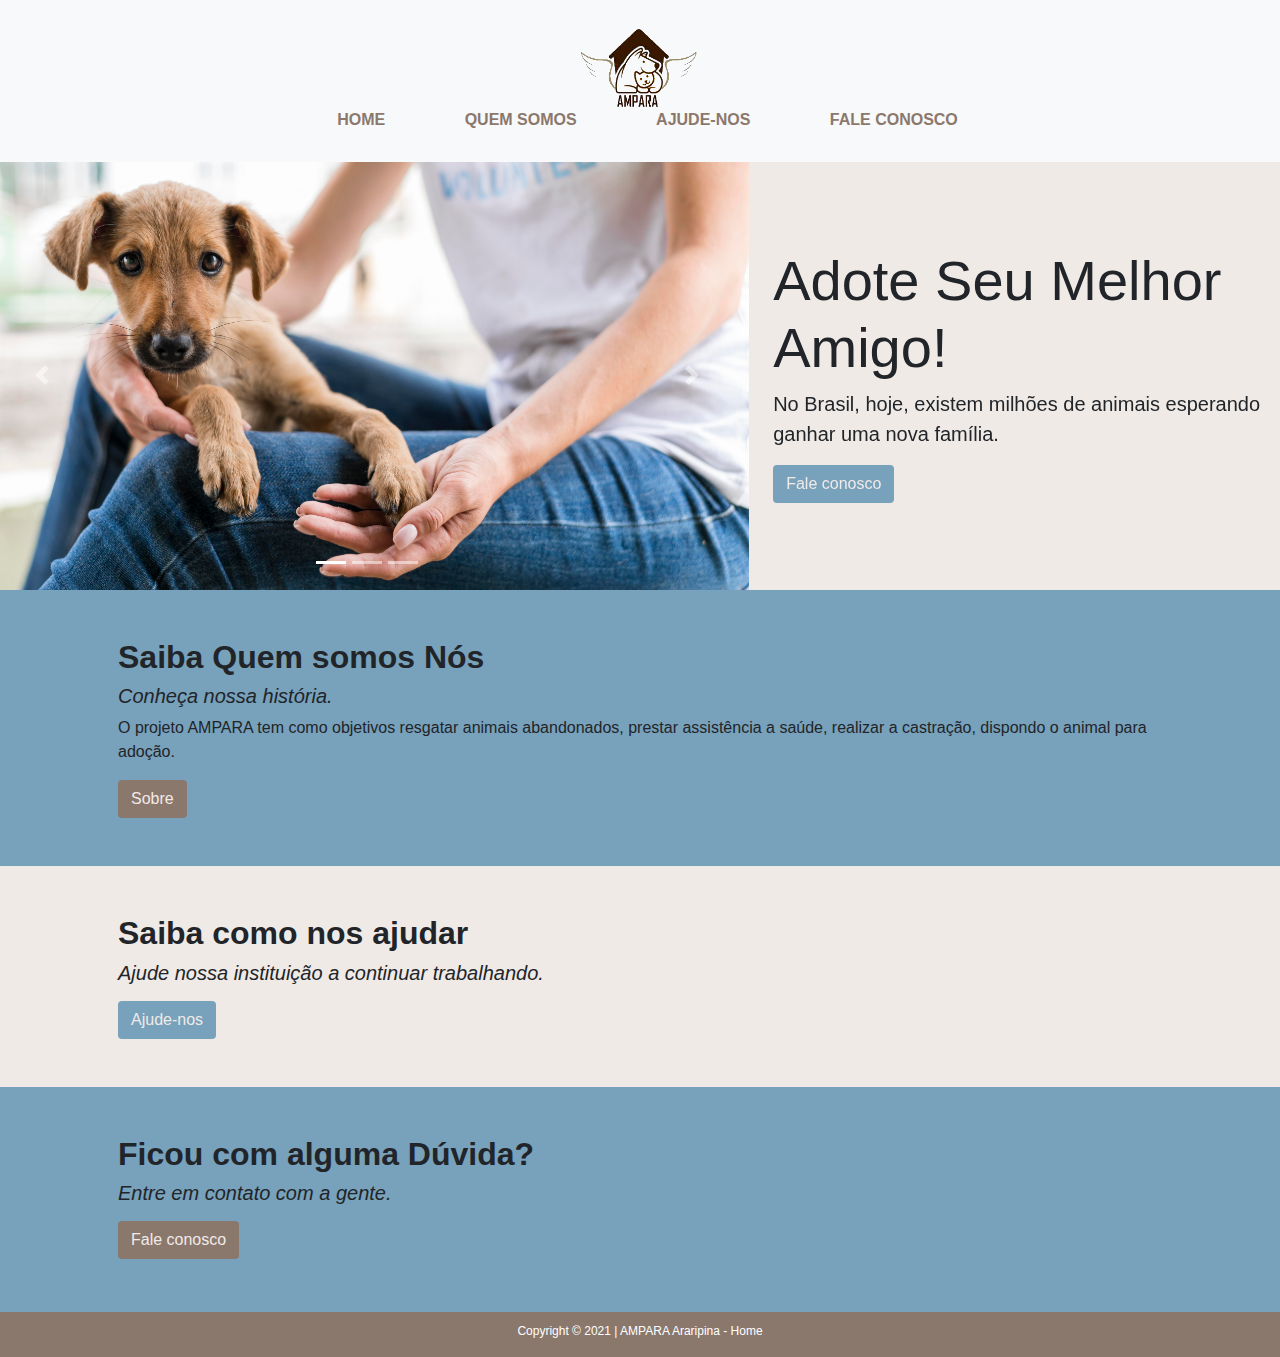
<file: index.html>
<!DOCTYPE html>
<html lang="pt-br">

<head>
  <meta charset="UTF-8">
  <meta name="viewport" content="width=device-width, initial-scale=1, shrink-to-fit=no">
  <link rel="stylesheet" href="css/bootstrap.css">
  <link rel="stylesheet" href="css/style.css">
  <link rel="shortcut icon" href="./img/pet-animal-pets-paw-dog-cat-paws_108559.ico">
  <title>AMPARA Araripina - Home</title>
</head>

<body>

  <nav class="navbar navbar-expand-lg bg-light fixed-top">
    <div class="fit-page">
      <div class="menu">
        <a href="#"><img src="./img/ampara2.png" width="120" height="80" alt="ampara"></a>
        <ul>
          <li> <a href="index.html">home</a> </li>
          <li> <a href="sobre.html">quem somos</a> </li>
          <li> <a href="ajude.html">ajude-nos </a> </li>
          <li> <a href="contato.html"> fale conosco </a></li>
        </ul>
      </div>
    </div>
  </nav>

  <div class="row conteudo">
    <div class="col-lg-7">

      <div class="row ">

        <div id="carouselExampleIndicators" class="carousel slide" data-ride="carousel">
          <ol class="carousel-indicators">
            <li data-target="#carouselExampleIndicators" data-slide-to="0" class="active"></li>
            <li data-target="#carouselExampleIndicators" data-slide-to="1"></li>
            <li data-target="#carouselExampleIndicators" data-slide-to="2"></li>
          </ol>
          <div class="carousel-inner">
            <div class="carousel-item active">
              <img class="d-block w-100" src="img/slide1.jpg" alt="First slide">
            </div>
            <div class="carousel-item">
              <img class="d-block w-100" src="img/slide2.jpg" alt="Second slide">
            </div>
            <div class="carousel-item">
              <img class="d-block w-100" src="img/slide3.jpg" alt="Third slide">
            </div>
          </div>
          <a class="carousel-control-prev" href="#carouselExampleIndicators" role="button" data-slide="prev">
            <span class="carousel-control-prev-icon" aria-hidden="true"></span>
            <span class="sr-only">Previous</span>
          </a>
          <a class="carousel-control-next" href="#carouselExampleIndicators" role="button" data-slide="next">
            <span class="carousel-control-next-icon" aria-hidden="true"></span>
            <span class="sr-only">Next</span>
          </a>
        </div>
      </div>
    </div>
    <div class="col-lg-5 p-4 align-self-center">
      <h1 class="display-4">Adote Seu Melhor Amigo!</h1>
      <p class="lead">No Brasil, hoje, existem milhões de animais esperando ganhar uma nova família.</p>
      <a class="btn btn-color-secundary" href="contato.html" role="button">Fale conosco</a>
    </div>
  </div>


  <div class="row bg-theme-primary">
    <div class="container p-5">
      <h2 class=" text-theme-destaque">Saiba Quem somos Nós</h2>
      <h5 class=""><i>Conheça nossa história.</i></h5>
      <p>O projeto AMPARA tem como objetivos resgatar animais abandonados, prestar assistência a saúde, realizar a castração, dispondo o animal para adoção.</p>
      <a class="btn btn-color-primary" href="sobre.html" role="button">Sobre</a>
    </div>
  </div>

  <div class="row">
    <div class="container p-5">
      <h2 class=" text-theme-destaque">Saiba como nos ajudar</h2>
      <h5 class=""><i>Ajude nossa instituição a continuar trabalhando.</i></h5>
      <p></p>
      <a class="btn btn-color-secundary" href="ajude.html" role="button">Ajude-nos</a>
    </div>
  </div>

  <div class="row bg-theme-primary">
    <div class="container p-5">
      <h2 class=" text-theme-destaque">Ficou com alguma Dúvida?</h2>
      <h5 class=""><i>Entre em contato com a gente.</i></h5>
      <p></p>
      <a class="btn btn-color-primary" href="contato.html" role="button">Fale conosco</a>
    </div>
  </div>

  <footer>
    <p>Copyright &copy; 2021 | AMPARA Araripina - <a href="#">Home</a></p>
  </footer>

  <script type="text/javascript" src="js/jquery-3.4.1.slim.min.js"></script>
  <script type="text/javascript" src="js/popper.min.js"></script>
  <script type="text/javascript" src="js/bootstrap.js"></script>
  <script type="text/javascript" src="js/app.js"></script>

</body>

</html>
</file>
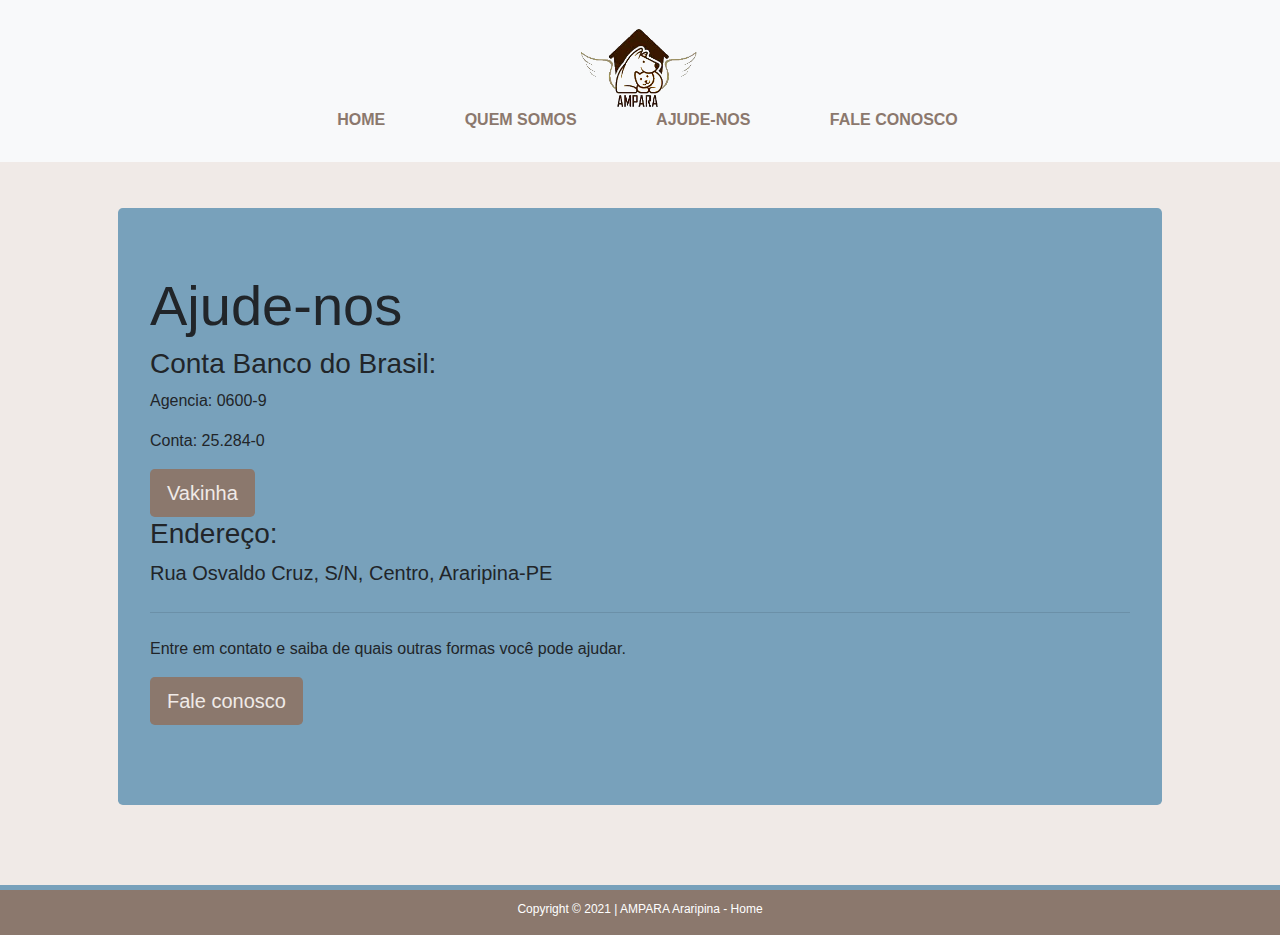
<file: ajude.html>
<!DOCTYPE html>
<html lang="pt-br">

<head>
  <meta charset="UTF-8">
  <meta name="viewport" content="width=device-width, initial-scale=1, shrink-to-fit=no">
  <link rel="stylesheet" href="css/bootstrap.css">
  <link rel="stylesheet" href="css/style.css">
  <link rel="shortcut icon" href="./img/pet-animal-pets-paw-dog-cat-paws_108559.ico">
  <title>AMPARA Araripina - Home</title>
</head>

<body>

  <nav class="navbar navbar-expand-lg bg-light fixed-top">
    <div class="fit-page">
      <div class="menu">
        <a href="#"><img src="./img/ampara2.png" width="120" height="80" alt="ampara"></a>
        <ul>
          <li> <a href="index.html">home</a> </li>
          <li> <a href="sobre.html">quem somos</a> </li>
          <li> <a href="ajude.html">ajude-nos </a> </li>
          <li> <a href="contato.html"> fale conosco </a></li>
        </ul>
      </div>
    </div>
  </nav>

  <div class="conteudo">
    <div class="container p-5">
      <div class="jumbotron bg-theme-primary">
        <h1 class="display-4">Ajude-nos</h1>
        <h3 >Conta Banco do Brasil:</h3>
        <p>Agencia: 0600-9</p>
        <p>Conta: 25.284-0</p>
        <a class="btn btn-color-primary btn-lg" target="_blank" href="https://www.vakinha.com.br/vaquinha/compra-de-racao-ampara-araripina" role="button">Vakinha</a>
        <h3>Endereço:</h3>
        <p class="lead">Rua Osvaldo Cruz, S/N, Centro, Araripina-PE</p>
        <hr class="my-4">
        <p>Entre em contato e saiba de quais outras formas você pode ajudar.</p>
        <p class="lead">
          <a class="btn btn-color-primary btn-lg" href="contato.html" role="button" >Fale conosco</a>
        </p>
      </div>

    </div>
  </div>

  <footer>
    <p>Copyright &copy; 2021 | AMPARA Araripina - <a href="#">Home</a></p>
  </footer>

  <script type="text/javascript" src="js/jquery-3.4.1.slim.min.js"></script>
  <script type="text/javascript" src="js/popper.min.js"></script>
  <script type="text/javascript" src="js/bootstrap.js"></script>
  <script type="text/javascript" src="js/app.js"></script>

</body>

</html>
</file>
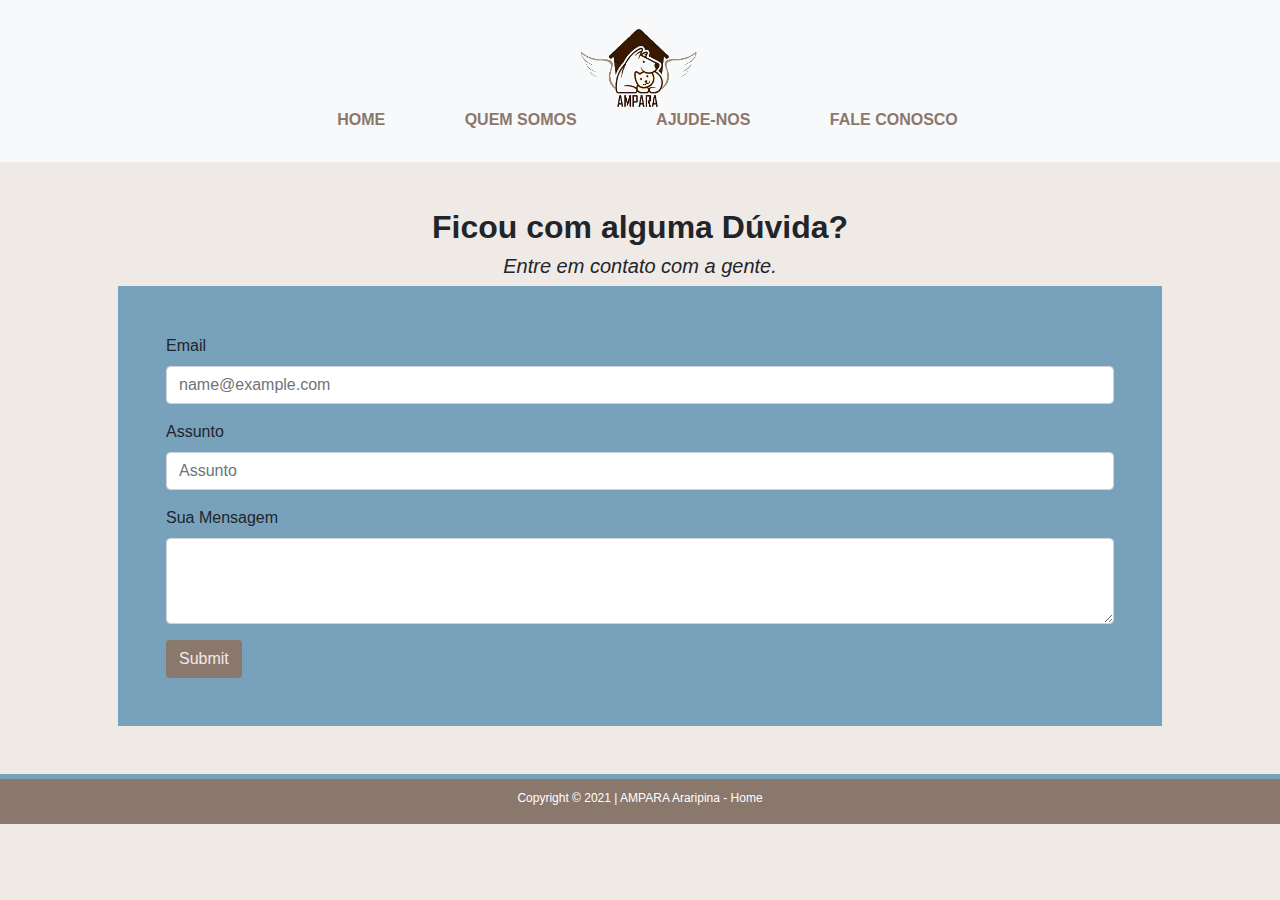
<file: contato.html>
<!DOCTYPE html>
<html lang="pt-br">

<head>
  <meta charset="UTF-8">
  <meta name="viewport" content="width=device-width, initial-scale=1, shrink-to-fit=no">
  <link rel="stylesheet" href="css/bootstrap.css">
  <link rel="stylesheet" href="css/style.css">
  <link rel="shortcut icon" href="./img/pet-animal-pets-paw-dog-cat-paws_108559.ico">
  <title>AMPARA Araripina - Home</title>
</head>

<body>

  <nav class="navbar navbar-expand-lg bg-light fixed-top">
    <div class="fit-page">
      <div class="menu">
        <a href="#"><img src="./img/ampara2.png" width="120" height="80" alt="ampara"></a>
        <ul>
          <li> <a href="index.html">home</a> </li>
          <li> <a href="sobre.html">quem somos</a> </li>
          <li> <a href="ajude.html">ajude-nos </a> </li>
          <li> <a href="contato.html"> fale conosco </a></li>
        </ul>
      </div>
    </div>
  </nav>
  <div class="conteudo">
    <div class="container p-5">
      <h2 class="text-center text-theme-destaque">Ficou com alguma Dúvida?</h2>
      <h5 class="text-center"><i>Entre em contato com a gente.</i></h5>
      <div class="bg-theme-primary">
        <div class="container p-5">
          <form>
            <div class="form-group">
              <label for="exampleFormControlInput1">Email</label>
              <input type="email" class="form-control" id="exampleFormControlInput1" placeholder="name@example.com">
            </div>
            <div class="form-group">
              <label>Assunto</label>
              <input class="form-control" type="text" placeholder="Assunto">
            </div>
            <div class="form-group">
              <label for="exampleFormControlTextarea1">Sua Mensagem</label>
              <textarea class="form-control" id="exampleFormControlTextarea1" rows="3"></textarea>
            </div>
            <button type="submit" class="btn btn-color-primary">Submit</button>
          </form>
        </div>
      </div>
    </div>

  </div>
  <footer>
    <p>Copyright &copy; 2021 | AMPARA Araripina - <a href="#">Home</a></p>
  </footer>

  <script type="text/javascript" src="js/jquery-3.4.1.slim.min.js"></script>
  <script type="text/javascript" src="js/popper.min.js"></script>
  <script type="text/javascript" src="js/bootstrap.js"></script>
  <script type="text/javascript" src="js/app.js"></script>

</body>

</html>
</file>
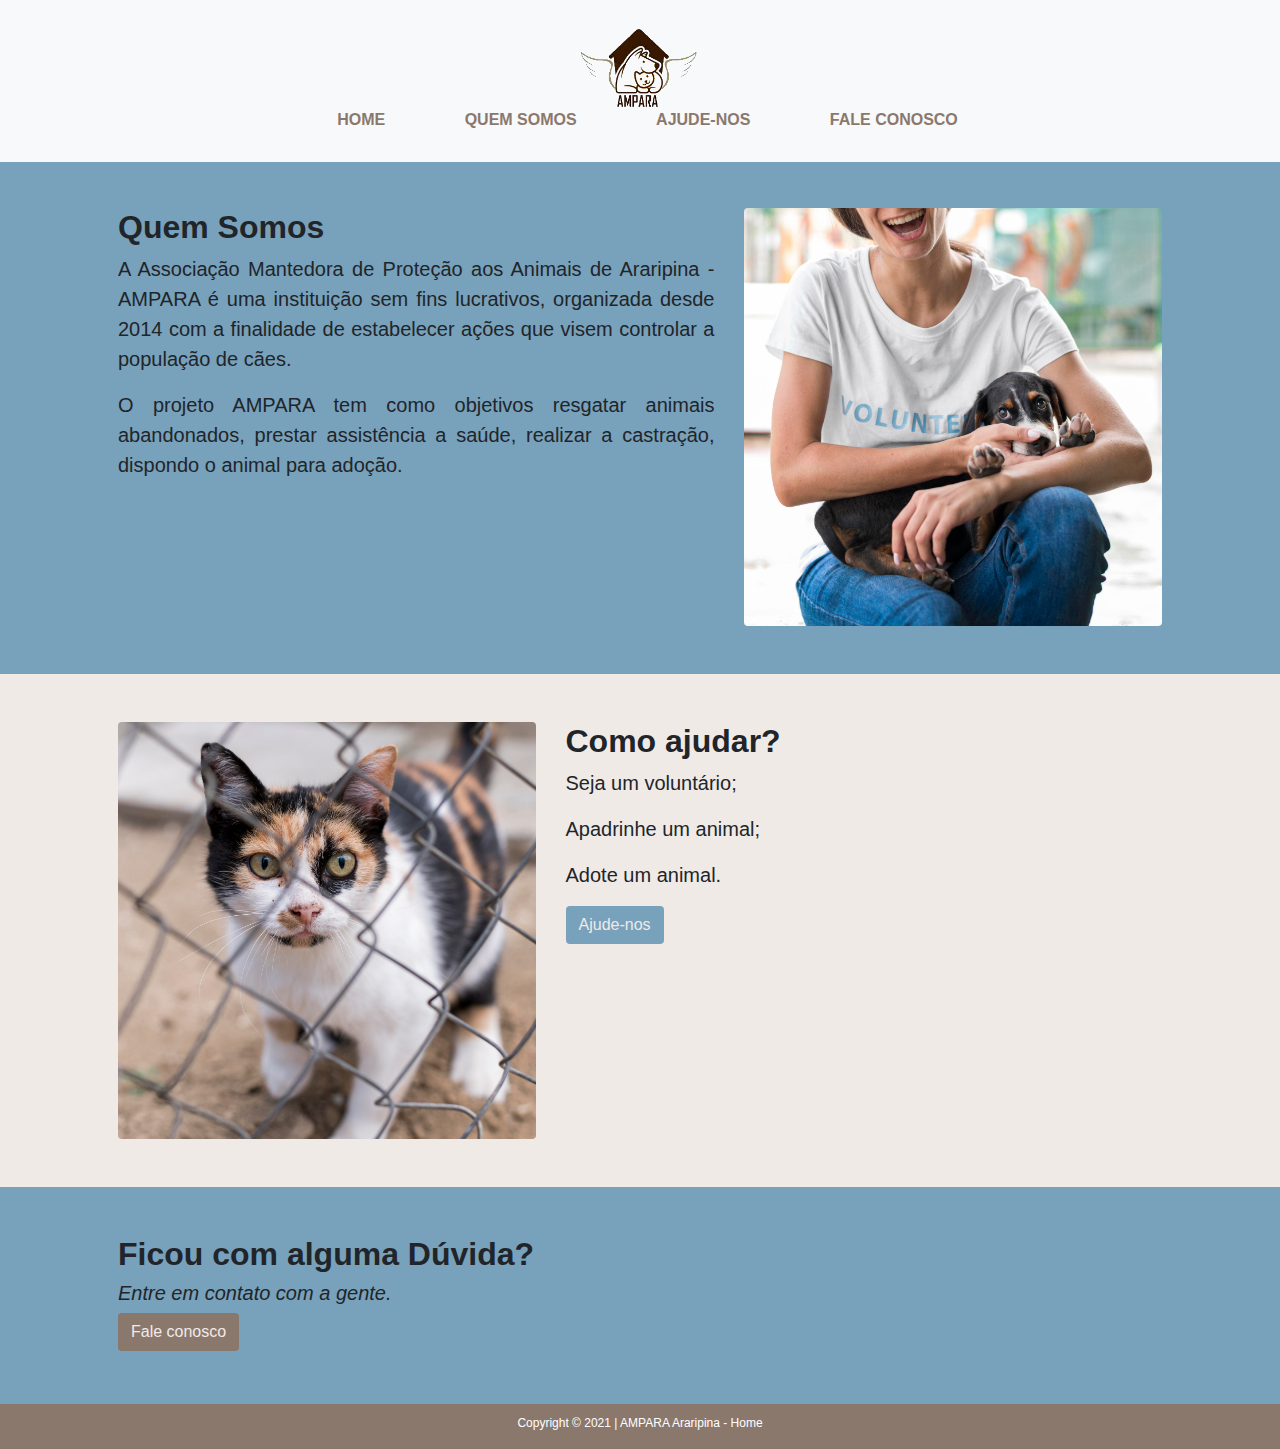
<file: sobre.html>
<!DOCTYPE html>
<html lang="pt-br">

<head>
    <meta charset="UTF-8">
    <meta name="viewport" content="width=device-width, initial-scale=1, shrink-to-fit=no">
    <link rel="stylesheet" href="css/bootstrap.css">
    <link rel="stylesheet" href="css/style.css">
    <link rel="shortcut icon" href="./img/pet-animal-pets-paw-dog-cat-paws_108559.ico">
    <title>AMPARA Araripina - Home</title>
</head>

<body>

    <nav class="navbar navbar-expand-lg bg-light fixed-top">
        <div class="fit-page">
            <div class="menu">
                <a href="#"><img src="./img/ampara2.png" width="120" height="80" alt="ampara"></a>
                <ul>
                    <li> <a href="index.html">home</a> </li>
                    <li> <a href="sobre.html">quem somos</a> </li>
                    <li> <a href="ajude.html">ajude-nos </a> </li>
                    <li> <a href="contato.html"> fale conosco </a></li>
                </ul>
            </div>
        </div>
    </nav>

    <div class="conteudo bg-theme-primary">
        <div class="container p-5">
            <div class="row">
                <div class="col-lg-7">
                    <h2 class=" text-theme-destaque">Quem Somos</h2>
                    <p class="lead text-justify">A Associação Mantedora de Proteção aos Animais de Araripina - AMPARA é
                        uma instituição sem fins lucrativos, organizada desde 2014 com a finalidade de estabelecer ações
                        que visem controlar a população de cães.</p>
                    <p class="lead text-justify">O projeto AMPARA tem como objetivos resgatar animais abandonados,
                        prestar assistência a saúde, realizar a castração, dispondo o animal para adoção.</p>
                </div>
                <div class="col-lg-5">
                    <img class="rounded d-block" width="100%" src="img/sobre1.jpg" alt="e">
                </div>
            </div>
        </div>
    </div>


    <div class="container p-5">
        <div class="row">
            <div class="col-lg-5">
                <img class="rounded d-block" width="100%" src="img/sobre2.jpg" alt="e">
            </div>
            <div class="col-lg-7">
                <h2 class=" text-theme-destaque">Como ajudar?</h2>
                <p class="lead">Seja um voluntário;</p>
                <p class="lead">Apadrinhe um animal;</p>
                <p class="lead">Adote um animal.</p>
                <a class="btn btn-color-secundary" href="ajude.html" role="button">Ajude-nos</a>
            </div>
        </div>
    </div>

    <div class="row bg-theme-primary">
        <div class="container p-5">
            <h2 class=" text-theme-destaque ">Ficou com alguma Dúvida?</h2>
            <h5 class=""><i>Entre em contato com a gente.</i></h5>
            <a class="btn btn-color-primary" href="contato.html" role="button">Fale conosco</a>
        </div>
    </div>


    <footer>
        <p>Copyright &copy; 2021 | AMPARA Araripina - <a href="#">Home</a></p>
    </footer>

    <script type="text/javascript" src="js/jquery-3.4.1.slim.min.js"></script>
    <script type="text/javascript" src="js/popper.min.js"></script>
    <script type="text/javascript" src="js/bootstrap.js"></script>
    <script type="text/javascript" src="js/app.js"></script>

</body>

</html>
</file>
<file: css/style.css>
body {
    width: 100%;
    height: 100%;
    margin: 0 auto;
    background-color: #f0eae7;
  }
  
  main {
    margin: 0 auto;
    width: 980px;
    position: relative;
  }
  
  #menu-principal {
    position:-webkit-sticky;
    top: 0;
    left: 0;
    background-color: #f0eae7;
    width: 100%;
    height: 150px;
    border-bottom: 5px solid #8B786D;
  }
.menu-fixo {
  position: fixed;
  top: 0;
  z-index: 99;
  transition: all .5s;
}

.conteudo {
  padding-top: 160px;
}

  
footer {
    border-top: 5px solid #78A1BB;
    background-color: #8B786D;
    height: 50px;
    text-align: center;
    
    bottom:0;
    left: 0;
    width:100%;
    height:50px;   /* Mesma Altura do Rodapé */
}
  
footer p{
    color: white;
    font-size: 12px;
    font-weight:lighter;
    margin-top: 10px;
    
}
  
  footer p a{
    color: white;
    font-size: 12px;
    font-weight: bolder;
  }
  
  .fit-page {
    width: 980px;
    margin: 0 auto;
  }
  
  .col-100{
    width: 100%;
  }
  
  .menu ul li{
    margin-right: 50px;
    margin-left: 25px;
    display: inline-block;
    list-style: none;
    height: 30px;
  }
  
  .menu ul li:hover{
    border-bottom: 4px solid #78A1BB;
    cursor: pointer;
  }
  
  .menu ul li a{
    color:#8B786D;
    text-decoration: none;
    font-size: 16px;
    font-weight: bolder;
    text-transform: uppercase;
  }
  
  .menu ul li a:hover{
    color: #78A1BB;
  }
  
  .menu {
    padding-top: 20px;
    width:auto;
    text-align: center;
  }
  
  .adote {
    padding-bottom: 50px;
    text-align: center;
    color:  #78A1BB;
    width: 100%;
    margin-left: auto;
    margin-right: auto;
  }
  
  .adote h2{
    text-shadow: 0.03em 0.03em grey;
    font-size: 25px;
    font-weight: bold;
  }
  
  .adote button{
    background-color:  #78A1BB;
    border-radius: 5px;
    border-color: honeydew;
    padding: 20px 20px 20px 20px;
  }
  
  .adote button {
    font-size: 20px;
    color: white;
    font-weight: bolder;
    text-decoration: none;
    text-transform: uppercase;
    text-shadow: 0.03em 0.03em grey;
  }
  
  .adote button:hover{
    transition-delay: 250ms;
    border: grey;
    cursor: pointer;
    border-radius: 5px;
  }
  
  #p-home{
    float: left;
  }
  
  
  /* SLIDER */
  
  * {box-sizing:border-box}
  
  /* Slideshow container */
  .slideshow-container {
    max-width: 720px;
    max-height:362px;
    position: relative;
    margin: auto;
    margin-top: 12px;
  }
  
  /* Hide the images by default */
  .mySlides {
    display: none;
  }
  
  /* Next & previous buttons */
  .prev, .next {
    cursor: pointer;
    position: absolute;
    top: 50%;
    width: auto;
    margin-top: -22px;
    padding: 16px;
    color: white;
    font-weight: bold;
    font-size: 18px;
    transition: 0.6s ease;
    border-radius: 0 3px 3px 0;
    user-select: none;
  }
  
  /* Position the "next button" to the right */
  .next {
    right: 0;
    border-radius: 3px 0 0 3px;
  }
  
  /* On hover, add a black background color with a little bit see-through */
  .prev:hover, .next:hover {
    background-color: rgba(0,0,0,0.8);
  }
  
  /* Caption text */
  .text {
    color: #f2f2f2;
    text-shadow: 0.07em 0.07em grey;
    font-size: 20px;
    background-image: linear-gradient(to right, rgb(158, 158, 158, 1),rgb(158, 158, 158, 0.0));
    background-image: linear-gradient(to top, rgb(158, 158, 158,1),rgb(158, 158, 158, 0.0)); 
    padding: 8px 12px;
    padding-right: 40px;
    padding-left: 40px;
    position: absolute;
    bottom: 2px;
    width: 100%;
    text-align: left;
  }
  
  /* Number text (1/3 etc) */
  .numbertext {
    color: #f2f2f2;
    font-size: 12px;
    padding: 8px 12px;
    position: absolute;
    top: 0;
  }
  
  /* The dots/bullets/indicators */
  .dot {
    cursor: pointer;
    height: 15px;
    width: 15px;
    margin: 0 2px;
    background-color: #bbb;
    border-radius: 50%;
    display: inline-block;
    transition: background-color 0.6s ease;
  }
  
  .active, .dot:hover {
    background-color: #717171;
  }
  
  /* Fading animation */
  .fade {
    -webkit-animation-name: fade;
    -webkit-animation-duration: 1.5s;
    animation-name: fade;
    animation-duration: 1.5s;
  }
  
  @-webkit-keyframes fade {
    from {opacity: .4}
    to {opacity: 1}
  }
  
  @keyframes fade {
    from {opacity: .4}
    to {opacity: 1}
  }
.row-theme-slide{
    
    margin-left: 100px;
    margin-right: 100px;
    
}

.bg-theme-primary{
    background-color: #78A1BB;
}

.bg-theme-secundary{
    background-color: #8B786D;
}

.text-theme-destaque{
    font-weight: bold;
}
.btn-color-primary {
    background-color: #8B786D;
    color: #f0eae7;
}

.btn-color-secundary {
    background-color: #78A1BB;
    color: #f0eae7;
}
</file>
